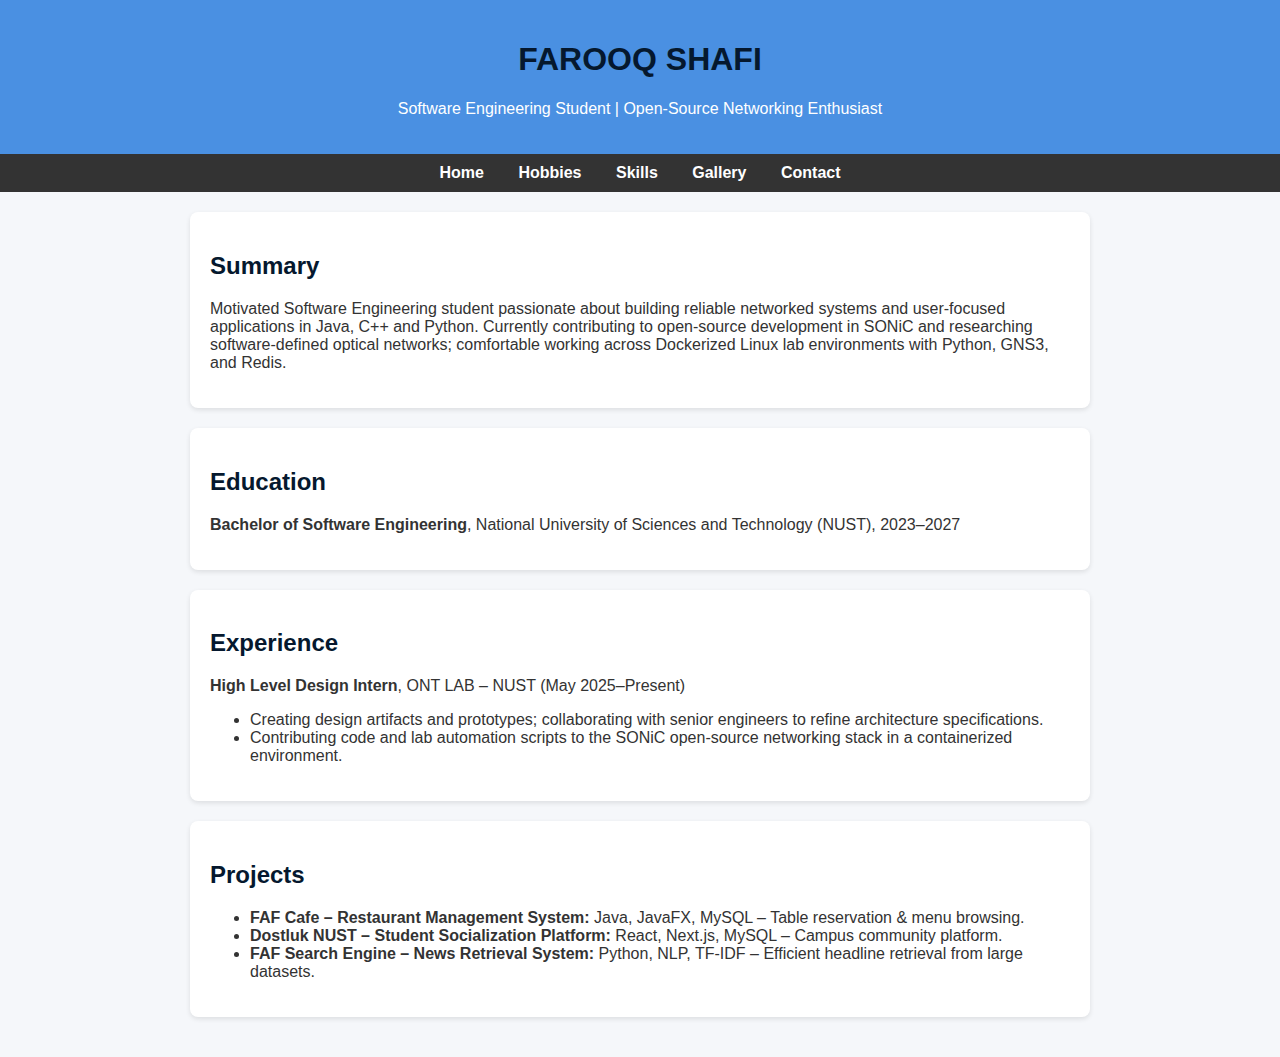
<file: index.html>
<!DOCTYPE html>
<html lang="en">
<head>
  <meta charset="UTF-8">
  <title>Farooq Shafi - Portfolio</title>
  <style>
    body { font-family: Arial, sans-serif; margin: 0; background: #f5f7fa; color: #333; }
    header { background: #4a90e2; padding: 20px; text-align: center; color: white; }
    nav { background: #333; padding: 10px; text-align: center; }
    nav a { color: white; margin: 0 15px; text-decoration: none; font-weight: bold; }
    nav a:hover { text-decoration: underline; }
    .container { padding: 20px; max-width: 900px; margin: auto; }
    h1, h2 { color: #05182e; }
    .card { background: white; padding: 20px; border-radius: 8px; margin-bottom: 20px; box-shadow: 0 2px 5px rgba(0,0,0,0.1); }
  </style>
</head>
<body>
  <header>
    <h1>FAROOQ SHAFI</h1>
    <p>Software Engineering Student | Open-Source Networking Enthusiast</p>
  </header>

  <nav>
    <a href="index.html">Home</a>
    <a href="hobbies.html">Hobbies</a>
    <a href="skills.html">Skills</a>
    <a href="gallery.html">Gallery</a>
    <a href="contact.html">Contact</a>
  </nav>

  <div class="container">
    <div class="card">
      <h2>Summary</h2>
      <p>Motivated Software Engineering student passionate about building reliable networked systems and user-focused applications in Java, C++ and Python. Currently contributing to open-source development in SONiC and researching software-defined optical networks; comfortable working across Dockerized Linux lab environments with Python, GNS3, and Redis.</p>
    </div>

    <div class="card">
      <h2>Education</h2>
      <p><strong>Bachelor of Software Engineering</strong>, National University of Sciences and Technology (NUST), 2023–2027</p>
    </div>

    <div class="card">
      <h2>Experience</h2>
      <p><strong>High Level Design Intern</strong>, ONT LAB – NUST (May 2025–Present)</p>
      <ul>
        <li>Creating design artifacts and prototypes; collaborating with senior engineers to refine architecture specifications.</li>
        <li>Contributing code and lab automation scripts to the SONiC open-source networking stack in a containerized environment.</li>
      </ul>
    </div>

    <div class="card">
      <h2>Projects</h2>
      <ul>
        <li><strong>FAF Cafe – Restaurant Management System:</strong> Java, JavaFX, MySQL – Table reservation & menu browsing.</li>
        <li><strong>Dostluk NUST – Student Socialization Platform:</strong> React, Next.js, MySQL – Campus community platform.</li>
        <li><strong>FAF Search Engine – News Retrieval System:</strong> Python, NLP, TF-IDF – Efficient headline retrieval from large datasets.</li>
      </ul>
    </div>
  </div>
</body>
</html>
</file>
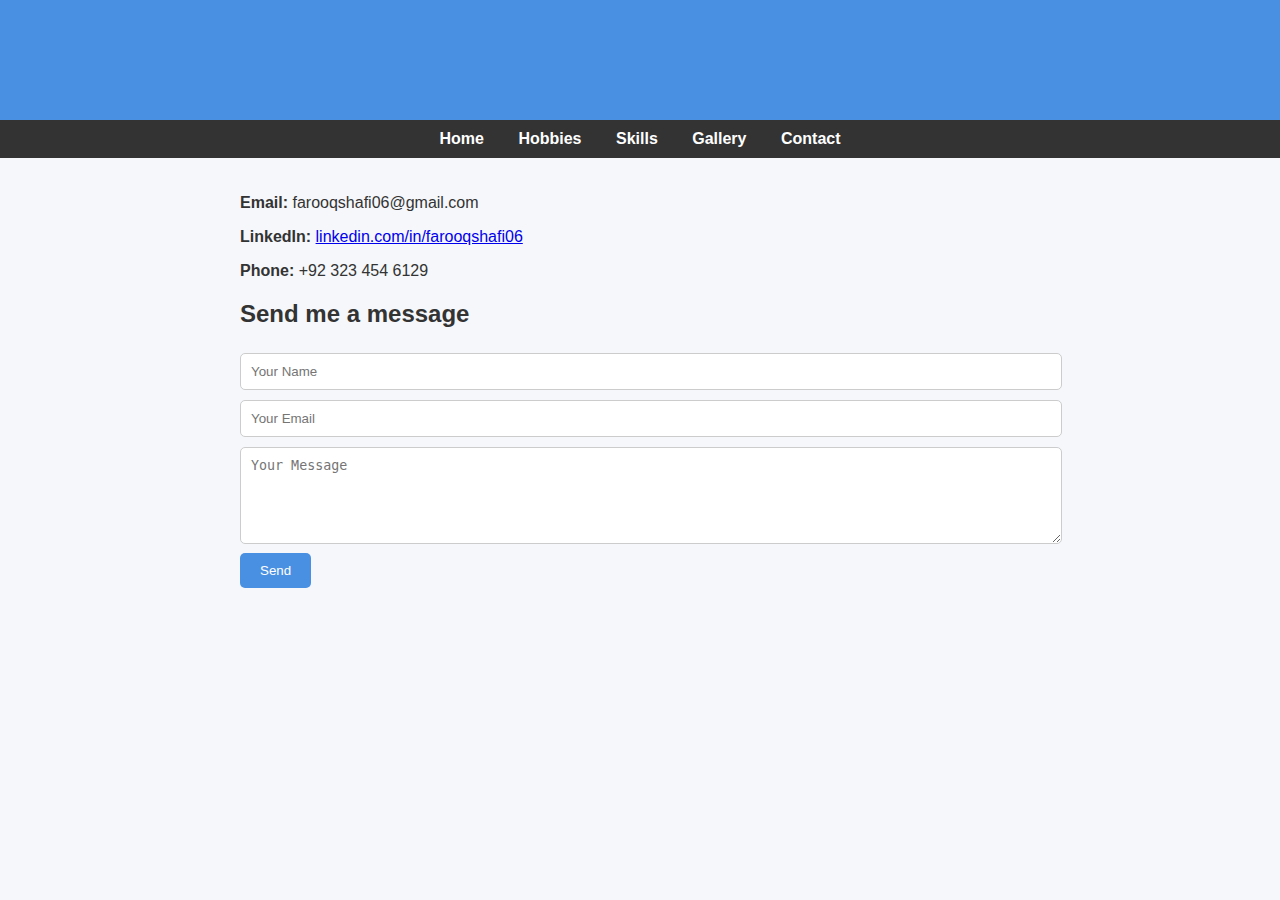
<file: contact.html>
<!DOCTYPE html>
<html lang="en">
<head>
  <meta charset="UTF-8">
  <title>Contact - Farooq Shafi</title>
  <style>
    body { font-family: Arial, sans-serif; margin: 0; background: #f5f7fa; color: #333; }
    header { background: #4a90e2; padding: 20px; text-align: center; color: white; }
    nav { background: #333; padding: 10px; text-align: center; }
    nav a { color: white; margin: 0 15px; text-decoration: none; font-weight: bold; }
    nav a:hover { text-decoration: underline; }
    .container { padding: 20px; max-width: 800px; margin: auto; }
    h1 { color: #4a90e2; }
    .info { margin-bottom: 20px; }
    .form input, .form textarea { width: 100%; padding: 10px; margin: 5px 0; border-radius: 5px; border: 1px solid #ccc; }
    .form button { background: #4a90e2; color: white; border: none; padding: 10px 20px; border-radius: 5px; cursor: pointer; }
    .form button:hover { background: #357ab8; }
  </style>
</head>
<body>
  <header>
    <h1>Contact Me</h1>
  </header>

  <nav>
    <a href="index.html">Home</a>
    <a href="hobbies.html">Hobbies</a>
    <a href="skills.html">Skills</a>
    <a href="gallery.html">Gallery</a>
    <a href="contact.html">Contact</a>
  </nav>

  <div class="container">
    <div class="info">
      <p><strong>Email:</strong> farooqshafi06@gmail.com</p>
      <p><strong>LinkedIn:</strong> <a href="https://www.linkedin.com/in/farooqshafi06" target="_blank">linkedin.com/in/farooqshafi06</a></p>
      <p><strong>Phone:</strong> +92 323 454 6129</p>
    </div>

    <div class="form">
      <h2>Send me a message</h2>
      <form>
        <input type="text" placeholder="Your Name" required>
        <input type="email" placeholder="Your Email" required>
        <textarea rows="5" placeholder="Your Message"></textarea>
        <button type="submit">Send</button>
      </form>
    </div>
  </div>
</body>
</html>
</file>
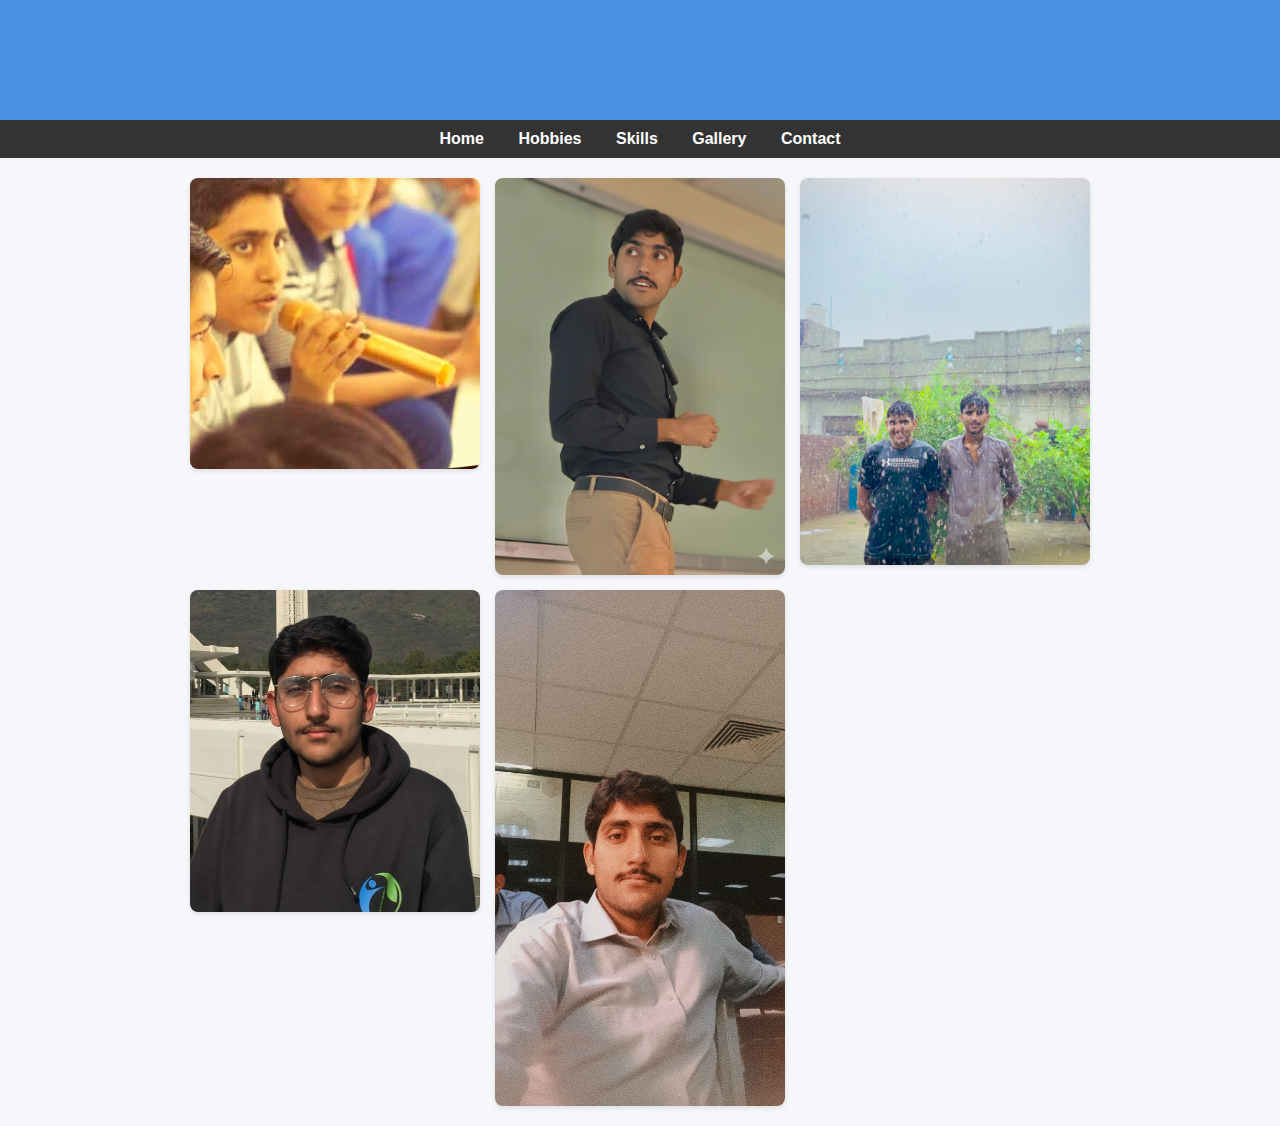
<file: gallery.html>
<!DOCTYPE html>
<html lang="en">
<head>
  <meta charset="UTF-8">
  <title>Gallery - Farooq Shafi</title>
  <style>
    body { font-family: Arial, sans-serif; margin: 0; background: #f5f7fa; color: #333; }
    header { background: #4a90e2; padding: 20px; text-align: center; color: white; }
    nav { background: #333; padding: 10px; text-align: center; }
    nav a { color: white; margin: 0 15px; text-decoration: none; font-weight: bold; }
    nav a:hover { text-decoration: underline; }
    .container { padding: 20px; max-width: 900px; margin: auto; }
    h1 { color: #4a90e2; }
    .gallery { display: grid; grid-template-columns: repeat(3, 1fr); gap: 15px; }
    .gallery img { width: 100%; border-radius: 8px; box-shadow: 0 2px 5px rgba(0,0,0,0.1); }
  </style>
</head>
<body>
  <header>
    <h1>Image Gallery</h1>
  </header>

  <nav>
    <a href="index.html">Home</a>
    <a href="hobbies.html">Hobbies</a>
    <a href="skills.html">Skills</a>
    <a href="gallery.html">Gallery</a>
    <a href="contact.html">Contact</a>
  </nav>

  <div class="container">
    <div class="gallery">
      <img src="images/img1.jpg" alt="Gallery Image 1">
      <img src="images/img2.jpg" alt="Gallery Image 2">
      <img src="images/img3.jpg" alt="Gallery Image 3">
      <img src="images/img4.jpg" alt="Gallery Image 4">
      <img src="images/img5.jpg" alt="Gallery Image 5">
    </div>
  </div>
</body>
</html>
</file>
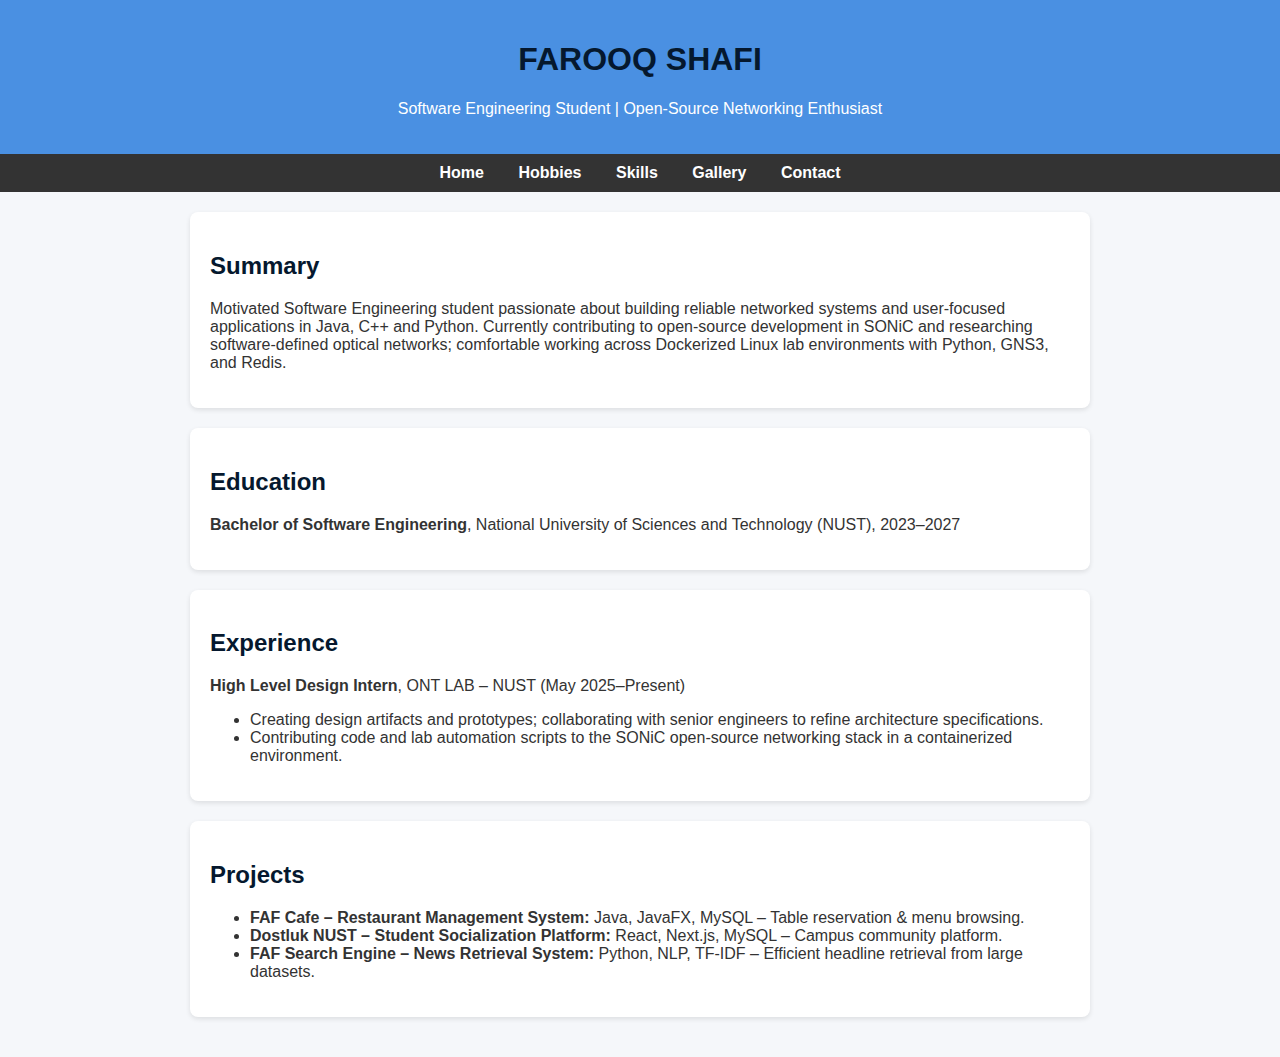
<file: home.html>
<!DOCTYPE html>
<html lang="en">
<head>
  <meta charset="UTF-8">
  <title>Farooq Shafi - Portfolio</title>
  <style>
    body { font-family: Arial, sans-serif; margin: 0; background: #f5f7fa; color: #333; }
    header { background: #4a90e2; padding: 20px; text-align: center; color: white; }
    nav { background: #333; padding: 10px; text-align: center; }
    nav a { color: white; margin: 0 15px; text-decoration: none; font-weight: bold; }
    nav a:hover { text-decoration: underline; }
    .container { padding: 20px; max-width: 900px; margin: auto; }
    h1, h2 { color: #05182e; }
    .card { background: white; padding: 20px; border-radius: 8px; margin-bottom: 20px; box-shadow: 0 2px 5px rgba(0,0,0,0.1); }
  </style>
</head>
<body>
  <header>
    <h1>FAROOQ SHAFI</h1>
    <p>Software Engineering Student | Open-Source Networking Enthusiast</p>
  </header>

  <nav>
    <a href="home.html">Home</a>
    <a href="hobbies.html">Hobbies</a>
    <a href="skills.html">Skills</a>
    <a href="gallery.html">Gallery</a>
    <a href="contact.html">Contact</a>
  </nav>

  <div class="container">
    <div class="card">
      <h2>Summary</h2>
      <p>Motivated Software Engineering student passionate about building reliable networked systems and user-focused applications in Java, C++ and Python. Currently contributing to open-source development in SONiC and researching software-defined optical networks; comfortable working across Dockerized Linux lab environments with Python, GNS3, and Redis.</p>
    </div>

    <div class="card">
      <h2>Education</h2>
      <p><strong>Bachelor of Software Engineering</strong>, National University of Sciences and Technology (NUST), 2023–2027</p>
    </div>

    <div class="card">
      <h2>Experience</h2>
      <p><strong>High Level Design Intern</strong>, ONT LAB – NUST (May 2025–Present)</p>
      <ul>
        <li>Creating design artifacts and prototypes; collaborating with senior engineers to refine architecture specifications.</li>
        <li>Contributing code and lab automation scripts to the SONiC open-source networking stack in a containerized environment.</li>
      </ul>
    </div>

    <div class="card">
      <h2>Projects</h2>
      <ul>
        <li><strong>FAF Cafe – Restaurant Management System:</strong> Java, JavaFX, MySQL – Table reservation & menu browsing.</li>
        <li><strong>Dostluk NUST – Student Socialization Platform:</strong> React, Next.js, MySQL – Campus community platform.</li>
        <li><strong>FAF Search Engine – News Retrieval System:</strong> Python, NLP, TF-IDF – Efficient headline retrieval from large datasets.</li>
      </ul>
    </div>
  </div>
</body>
</html>
</file>
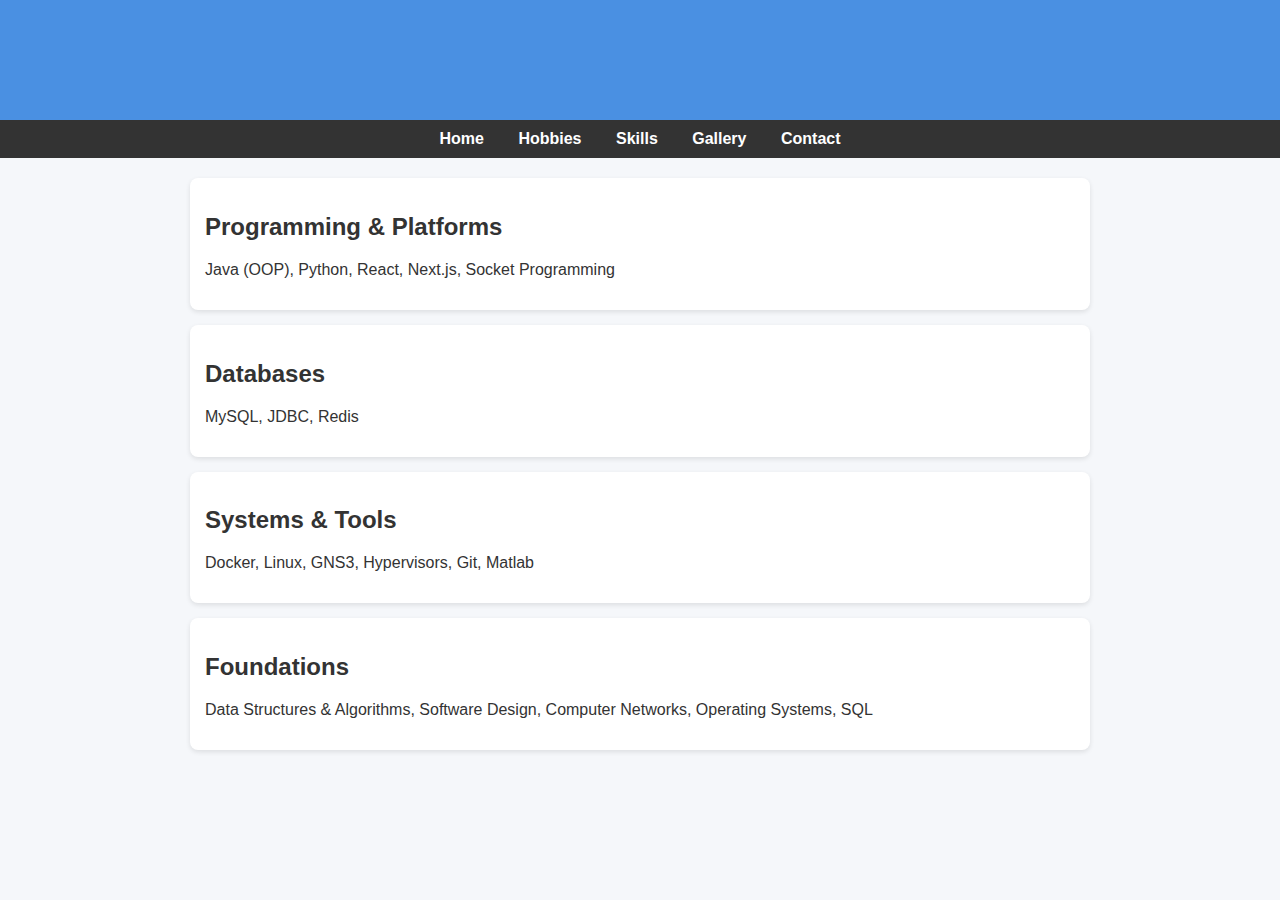
<file: skills.html>
<!DOCTYPE html>
<html lang="en">
<head>
  <meta charset="UTF-8">
  <title>Skills - Farooq Shafi</title>
  <style>
    body { font-family: Arial, sans-serif; margin: 0; background: #f5f7fa; color: #333; }
    header { background: #4a90e2; padding: 20px; text-align: center; color: white; }
    nav { background: #333; padding: 10px; text-align: center; }
    nav a { color: white; margin: 0 15px; text-decoration: none; font-weight: bold; }
    nav a:hover { text-decoration: underline; }
    .container { padding: 20px; max-width: 900px; margin: auto; }
    h1 { color: #4a90e2; }
    .skill-box { background: white; padding: 15px; border-radius: 8px; margin-bottom: 15px; box-shadow: 0 2px 5px rgba(0,0,0,0.1); }
  </style>
</head>
<body>
  <header>
    <h1>My Skills</h1>
  </header>

  <nav>
    <a href="index.html">Home</a>
    <a href="hobbies.html">Hobbies</a>
    <a href="skills.html">Skills</a>
    <a href="gallery.html">Gallery</a>
    <a href="contact.html">Contact</a>
  </nav>

  <div class="container">
    <div class="skill-box">
      <h2>Programming & Platforms</h2>
      <p>Java (OOP), Python, React, Next.js, Socket Programming</p>
    </div>
    <div class="skill-box">
      <h2>Databases</h2>
      <p>MySQL, JDBC, Redis</p>
    </div>
    <div class="skill-box">
      <h2>Systems & Tools</h2>
      <p>Docker, Linux, GNS3, Hypervisors, Git, Matlab</p>
    </div>
    <div class="skill-box">
      <h2>Foundations</h2>
      <p>Data Structures & Algorithms, Software Design, Computer Networks, Operating Systems, SQL</p>
    </div>
  </div>
</body>
</html>
</file>
